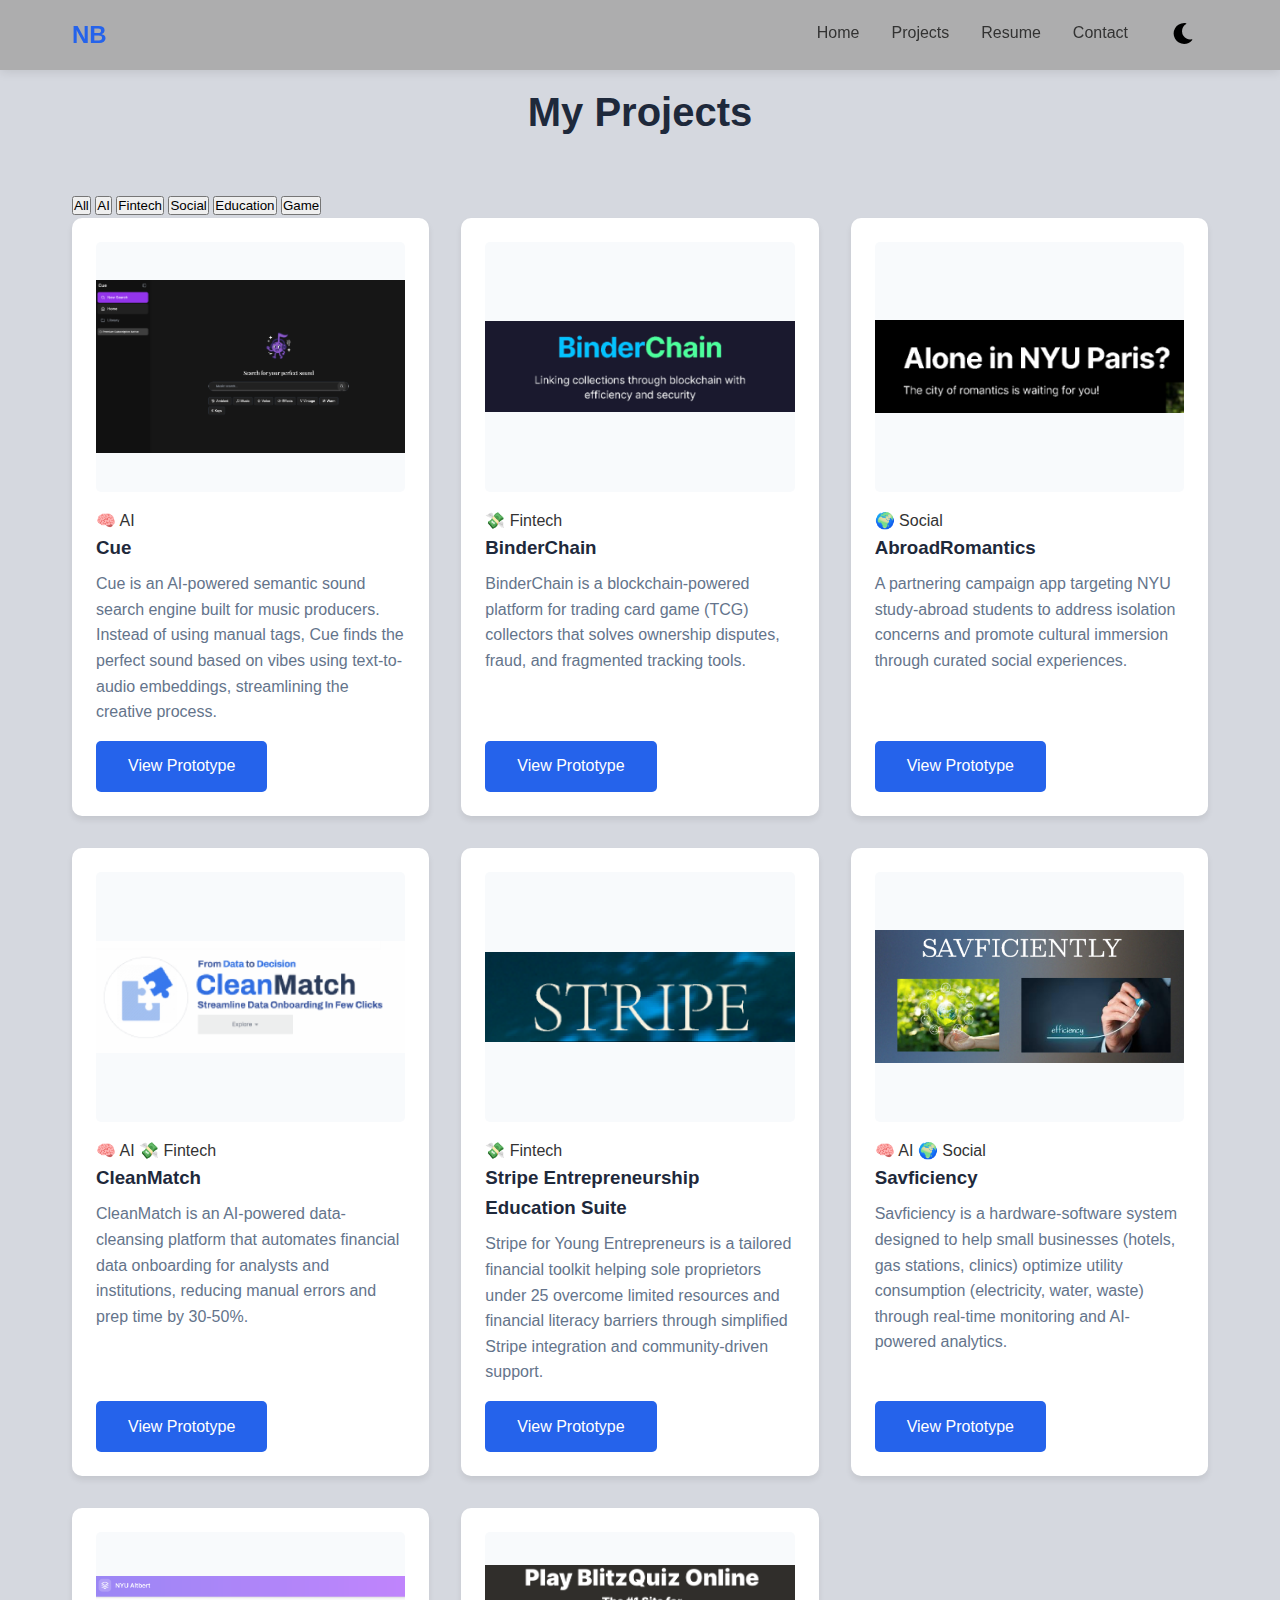
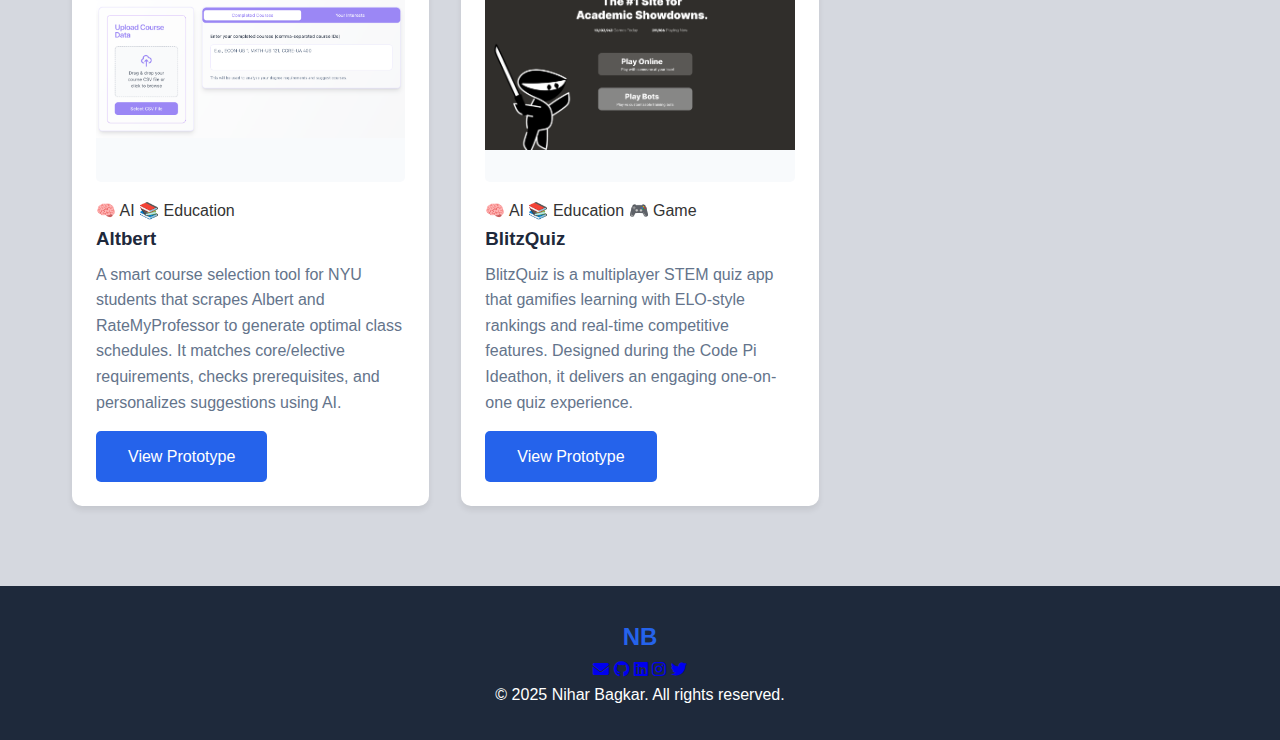
<file: projects.html>
<!DOCTYPE html>
<html lang="en">
<head>
    <meta charset="UTF-8">
    <meta name="viewport" content="width=device-width, initial-scale=1.0">
    <title>Projects - Builder's Lab</title>
    <link rel="preconnect" href="https://fonts.googleapis.com">
    <link rel="preconnect" href="https://fonts.gstatic.com" crossorigin>
    <link href="https://fonts.googleapis.com/css2?family=DM+Sans:wght@400;700;900&display=swap" rel="stylesheet">
    <link rel="stylesheet" href="styles.css">
    <link rel="stylesheet" href="https://cdnjs.cloudflare.com/ajax/libs/font-awesome/6.0.0/css/all.min.css">
</head>
<body>
    <nav class="navbar">
        <div class="nav-content">
            <div class="logo">NB</div>
            <ul class="nav-links">
                <li><a href="index.html">Home</a></li>
                <li><a href="projects.html" class="active">Projects</a></li>
                <li><a href="resume.html">Resume</a></li>
                <li><a href="index.html#contact">Contact</a></li>
                <li>
                    <button id="theme-toggle" aria-label="Toggle dark mode" style="background:none;border:none;cursor:pointer;font-size:1.5rem;padding:0 0.5em;">
                        <span id="theme-icon" class="fas fa-moon"></span>
                    </button>
                </li>
            </ul>
        </div>
    </nav>

    <section class="section animate">
        <div class="container">
            <h2>My Projects</h2>
            <div class="project-tag-bar">
                <button class="project-tag active" data-tag="all">All</button>
                <button class="project-tag" data-tag="AI">AI</button>
                <button class="project-tag" data-tag="Fintech">Fintech</button>
                <button class="project-tag" data-tag="Social">Social</button>
                <button class="project-tag" data-tag="Education">Education</button>
                <button class="project-tag" data-tag="Game">Game</button>
            </div>
            <div class="projects-grid">
                <div class="project-card" data-tags="AI,Web,Product">
                    <div class="image-container">
                        <img src="images/Cue.png" alt="Cue Project Preview" />
                    </div>
                    <div class="project-tags">
                        <span class="project-tag ai">🧠 AI</span>
                    </div>
                    <h3>Cue</h3>
                    <p>Cue is an AI-powered semantic sound search engine built for music producers. Instead of using manual tags, Cue finds the perfect sound based on vibes using text-to-audio embeddings, streamlining the creative process.</p>
                    <a href="https://www.trycue.net" class="btn primary" target="_blank">View Prototype</a>
                </div>
                <div class="project-card" data-tags="Fintech">
                    <div class="image-container">
                        <img src="images/binderchain.png" alt="BinderChain">
                    </div>
                    <div class="project-tags">
                        <span class="project-tag fintech">💸 Fintech</span>
                    </div>
                    <h3>BinderChain</h3>
                    <p>BinderChain is a blockchain-powered platform for trading card game (TCG) collectors that solves ownership disputes, fraud, and fragmented tracking tools.</p>
                    <a href="https://www.figma.com/proto/dvkLdZ1SZj7hmUP4cVCy99/BinderChain-Prototype?node-id=4-102&starting-point-node-id=4%3A102&t=k0w2Yzx8kGO7YzVY-1" class="btn primary">View Prototype</a>
                </div>
                <div class="project-card" data-tags="Social">
                    <div class="image-container">
                        <img src="images/abroadromantics.png" alt="AbroadRomantics Project">
                    </div>
                    <div class="project-tags">
                        <span class="project-tag social">🌍 Social</span>
                    </div>
                    <h3>AbroadRomantics</h3>
                    <p>A partnering campaign app targeting NYU study-abroad students to address isolation concerns and promote cultural immersion through curated social experiences.</p>
                    <a href="https://www.figma.com/proto/2WYPvqnX37KEp9f8MFMcgL/Cupid-Arrow-Dating-App%3A-iOS%2FAndroid-UI%2FUX-(Community)?node-id=1-43&starting-point-node-id=1%3A43&t=5EeH2dIeVJGdv5wX-1" class="btn primary">View Prototype</a>
                </div>
                <div class="project-card" data-tags="AI,Fintech">
                    <div class="image-container">
                        <img src="images/CleanMatch.png" alt="CleanMatch">
                    </div>
                    <div class="project-tags">
                        <span class="project-tag ai">🧠 AI</span>
                        <span class="project-tag fintech">💸 Fintech</span>
                    </div>
                    <h3>CleanMatch</h3>
                    <p>CleanMatch is an AI-powered data-cleansing platform that automates financial data onboarding for analysts and institutions, reducing manual errors and prep time by 30-50%.</p>
                    <a href="https://www.figma.com/proto/G200jMt99hjl5FbktDhjhQ/PMC-CleanMatch-Mockups?node-id=23-124&starting-point-node-id=17%3A2&t=gtrG7klixnlrVXk2-1" class="btn primary">View Prototype</a>
                </div>
                <div class="project-card" data-tags="Fintech">
                    <div class="image-container">
                        <img src="images/stripe.png" alt="Stripe Entrepreneurship Education Suite">
                    </div>
                    <div class="project-tags">
                        <span class="project-tag fintech">💸 Fintech</span>
                    </div>
                    <h3>Stripe Entrepreneurship Education Suite</h3>
                    <p>Stripe for Young Entrepreneurs is a tailored financial toolkit helping sole proprietors under 25 overcome limited resources and financial literacy barriers through simplified Stripe integration and community-driven support.</p>
                    <a href="https://www.figma.com/proto/Rws5XTQRqKIO1rTXoD01DI/Stripe-Entrepreneurship-Education-Suite?node-id=7-8&starting-point-node-id=7%3A8&t=Sp5wprKmwVXGkMoz-1" class="btn primary">View Prototype</a>
                </div>
                <div class="project-card" data-tags="AI,Social">
                    <div class="image-container">
                        <img src="images/savficiently.png" alt="Savficiency">
                    </div>
                    <div class="project-tags">
                        <span class="project-tag ai">🧠 AI</span>
                        <span class="project-tag social">🌍 Social</span>
                    </div>
                    <h3>Savficiency</h3>
                    <p>Savficiency is a hardware-software system designed to help small businesses (hotels, gas stations, clinics) optimize utility consumption (electricity, water, waste) through real-time monitoring and AI-powered analytics.</p>
                    <a href="https://www.figma.com/proto/UQ8516EDzHdTodw2IE05JA/Savficiency-Prototype?node-id=3-2&starting-point-node-id=3%3A2&t=crQhxWPZYNSPjsab-1" class="btn primary">View Prototype</a>
                </div>
                <div class="project-card" data-tags="AI,Education">
                    <div class="image-container">
                        <img src="images/Altbert.png" alt="Altbert Project Preview" />
                    </div>
                    <div class="project-tags">
                        <span class="project-tag ai">🧠 AI</span>
                        <span class="project-tag education">📚 Education</span>
                    </div>
                    <h3>Altbert</h3>
                    <p>A smart course selection tool for NYU students that scrapes Albert and RateMyProfessor to generate optimal class schedules. It matches core/elective requirements, checks prerequisites, and personalizes suggestions using AI.</p>
                    <a href="https://docs.google.com/presentation/d/1Pd-EyIVFZT13ELl6ScoUL9XBVaHKp7BF85-MhbydnEI/edit?usp=sharing" class="btn primary" target="_blank">View Prototype</a>
                </div>
                <div class="project-card" data-tags="AI,Education,Game">
                    <div class="image-container">
                        <img src="images/BlitzQuiz.png" alt="BlitzQuiz Project Preview" />
                    </div>
                    <div class="project-tags">
                        <span class="project-tag ai">🧠 AI</span>
                        <span class="project-tag education">📚 Education</span>
                        <span class="project-tag game">🎮 Game</span>
                    </div>
                    <h3>BlitzQuiz</h3>
                    <p>BlitzQuiz is a multiplayer STEM quiz app that gamifies learning with ELO-style rankings and real-time competitive features. Designed during the Code Pi Ideathon, it delivers an engaging one-on-one quiz experience.</p>
                    <a href="https://www.figma.com/proto/LzMFwzZV6mzB5cWkqNfy3Q/BlitzQuiz-Design-File?node-id=46-22&t=9apaT1al7ZmJMUGr-1" class="btn primary" target="_blank">View Prototype</a>
                </div>
            </div>
        </div>
    </section>

    <footer>
        <div class="container">
            <div class="logo">NB</div>
            <div class="footer-links">
                <a href="mailto:nihar.bagkar@stern.nyu.edu" title="Email"><i class="fas fa-envelope"></i></a>
                <a href="https://github.com/nbagkar" target="_blank" title="GitHub"><i class="fab fa-github"></i></a>
                <a href="https://linkedin.com/in/nihar-bagkar" target="_blank" title="LinkedIn"><i class="fab fa-linkedin"></i></a>
                <a href="https://www.instagram.com/nihar_bagkar/" target="_blank" title="Instagram"><i class="fab fa-instagram"></i></a>
                <a href="https://x.com/BagkarNihar" target="_blank" title="X"><i class="fab fa-twitter"></i></a>
            </div>
            <p>&copy; 2025 Nihar Bagkar. All rights reserved.</p>
        </div>
    </footer>

    <script src="script.js"></script>
    <script>
    // Project filter functionality
    document.querySelectorAll('.project-tag-bar .project-tag').forEach(btn => {
        btn.addEventListener('click', function() {
            document.querySelectorAll('.project-tag-bar .project-tag').forEach(b => b.classList.remove('active'));
            this.classList.add('active');
            const tag = this.getAttribute('data-tag');
            document.querySelectorAll('.project-card').forEach(card => {
                if (tag === 'all' || (card.dataset.tags && card.dataset.tags.toLowerCase().includes(tag.toLowerCase()))) {
                    card.style.display = '';
                } else {
                    card.style.display = 'none';
                }
            });
        });
    });
    </script>
</body>
</html>
</file>
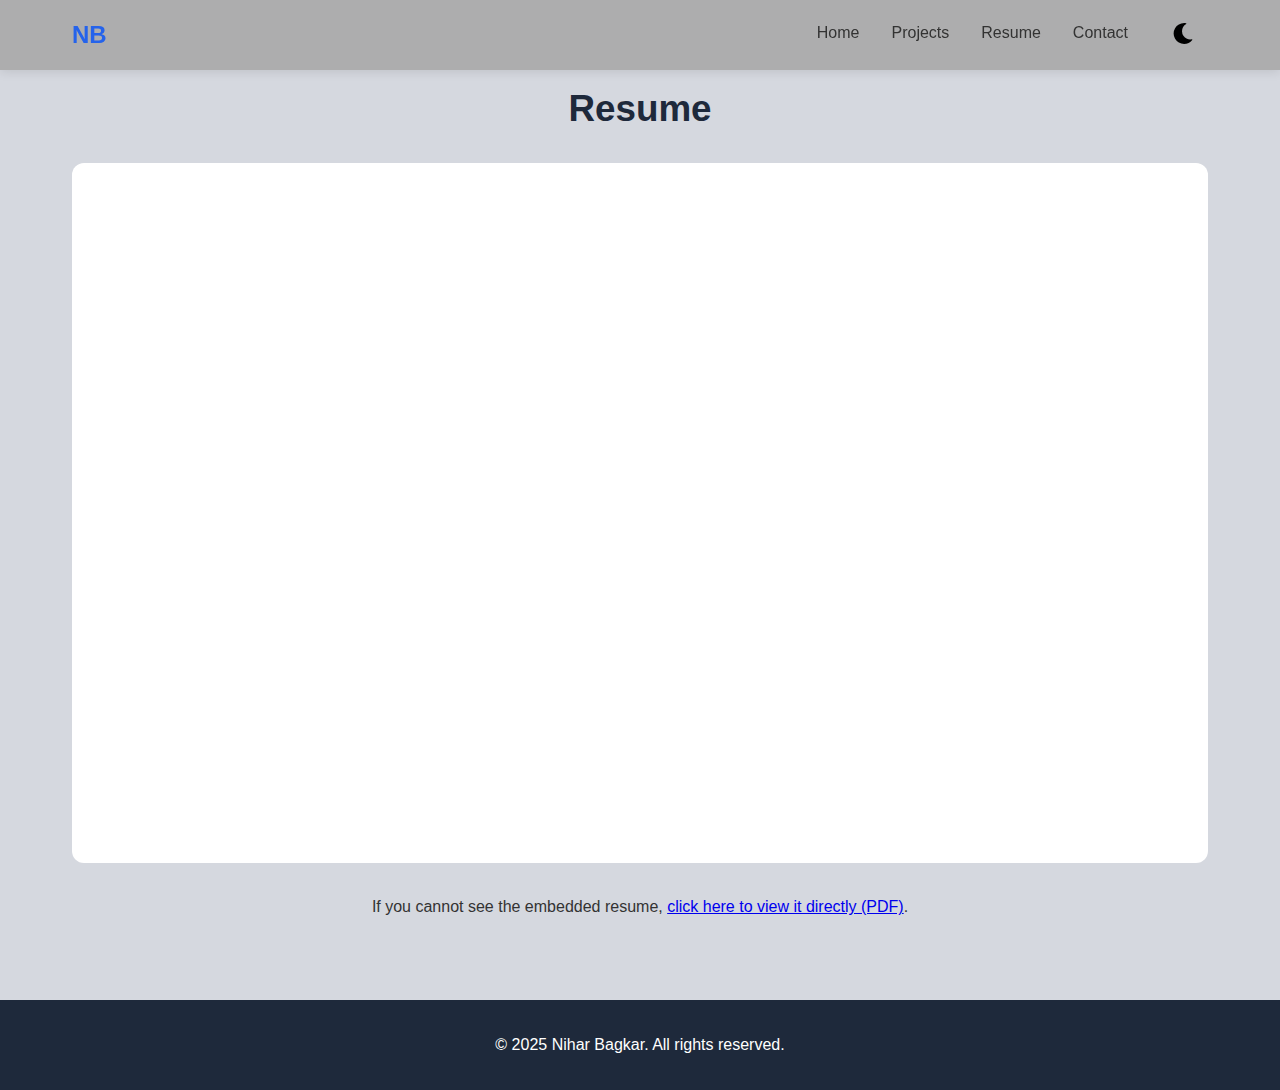
<file: resume.html>
<!DOCTYPE html>
<html lang="en">
<head>
    <meta charset="UTF-8">
    <meta name="viewport" content="width=device-width, initial-scale=1.0">
    <title>Resume - Nihar Bagkar</title>
    <link rel="preconnect" href="https://fonts.googleapis.com">
    <link rel="preconnect" href="https://fonts.gstatic.com" crossorigin>
    <link href="https://fonts.googleapis.com/css2?family=DM+Sans:wght@400;700;900&display=swap" rel="stylesheet">
    <link rel="stylesheet" href="styles.css">
    <link rel="stylesheet" href="https://cdnjs.cloudflare.com/ajax/libs/font-awesome/6.0.0/css/all.min.css">
</head>
<body>
    <nav class="navbar">
        <div class="nav-content">
            <div class="logo">NB</div>
            <ul class="nav-links">
                <li><a href="index.html">Home</a></li>
                <li><a href="projects.html">Projects</a></li>
                <li><a href="resume.html" class="active">Resume</a></li>
                <li><a href="index.html#contact">Contact</a></li>
                <li>
                    <button id="theme-toggle" aria-label="Toggle dark mode" style="background:none;border:none;cursor:pointer;font-size:1.5rem;padding:0 0.5em;">
                        <span id="theme-icon" class="fas fa-moon"></span>
                    </button>
                </li>
            </ul>
        </div>
    </nav>

    <section class="section animate">
        <div class="container">
            <h2 class="about-title" style="font-size:2.3rem;font-weight:900;margin-bottom:1.5rem;">Resume</h2>
            <div class="resume-content">
                <iframe src="https://drive.google.com/file/d/1mAJGYW9PkVLzVX2lRt4sBurJI70Cifvh/preview"
                    width="100%" height="700" style="border:none;border-radius:12px;min-height:500px;background:#fff;" allowfullscreen loading="lazy"></iframe>
                <p style="margin-top:1.5rem;text-align:center;">
                    If you cannot see the embedded resume, <a href="https://drive.google.com/file/d/1mAJGYW9PkVLzVX2lRt4sBurJI70Cifvh/view?usp=sharing" target="_blank" rel="noopener">click here to view it directly (PDF)</a>.
                </p>
            </div>
        </div>
    </section>

    <footer>
        <div class="container">
            <p>&copy; 2025 Nihar Bagkar. All rights reserved.</p>
        </div>
    </footer>

    <script src="script.js"></script>
</body>
</html>
</file>
<file: styles.css>
/* Reset and base styles */
* {
    margin: 0;
    padding: 0;
    box-sizing: border-box;
}

body {
    font-family: 'Inter', -apple-system, BlinkMacSystemFont, 'Segoe UI', Roboto, Oxygen, Ubuntu, Cantarell, sans-serif;
    line-height: 1.6;
    color: #333;
    background-color: #f5f5f5;
}

.container {
    max-width: 1200px;
    margin: 0 auto;
    padding: 0 2rem;
}

/* Navigation */
.navbar {
    position: fixed;
    top: 0;
    left: 0;
    right: 0;
    background: rgba(171, 171, 171, 0.95);
    backdrop-filter: blur(5px);
    z-index: 1000;
    box-shadow: 0 2px 10px rgba(0, 0, 0, 0.1);
}

.nav-content {
    display: flex;
    justify-content: space-between;
    align-items: center;
    padding: 1rem 2rem;
    max-width: 1200px;
    margin: 0 auto;
}

.logo {
    font-size: 1.5rem;
    font-weight: bold;
    color: #2563eb;
}

.nav-links {
    display: flex;
    list-style: none;
    gap: 2rem;
}

.nav-links a {
    text-decoration: none;
    color: #333;
    font-weight: 500;
    transition: color 0.3s ease;
}

.nav-links a:hover {
    color: #2563eb;
}

/* Hero section */
.hero {
    height: 100vh;
    display: flex;
    align-items: center;
    background: linear-gradient(135deg, #52699e 0%, #e2e8f0 100%);
    padding-top: 4rem;
}

.hero-content {
    text-align: center;
    max-width: 800px;
    margin: 0 auto;
    padding: 0 2rem;
}

.hero h1 {
    font-size: 3.5rem;
    margin-bottom: 1rem;
    color: #131d2e;
}

.tagline {
    font-size: 1.5rem;
    color: #2d3748;
    margin-bottom: 2rem;
}

/* Buttons */
.btn {
    display: inline-block;
    padding: 0.8rem 2rem;
    border-radius: 5px;
    text-decoration: none;
    font-weight: 500;
    transition: all 0.3s ease;
}

.btn.primary {
    background: #2563eb;
    color: rgb(255, 255, 255);
}

.btn.secondary {
    background: transparent;
    color: #2563eb;
    border: 2px solid #2563eb;
}

.btn:hover {
    transform: translateY(-2px);
    box-shadow: 0 4px 12px rgba(0, 0, 0, 0.1);
}

.cta-buttons {
    display: flex;
    gap: 1rem;
    justify-content: center;
}

/* Section Divider */
.section-divider {
    width: 80%;
    max-width: 800px;
    height: 1px;
    background: linear-gradient(to right, transparent, #2563eb, transparent);
    margin: 0 auto;
    opacity: 0.5;
}

/* Sections */
.section {
    padding: 5rem 0;
    background-color: #d5d8df;
}

.section h2 {
    font-size: 2.5rem;
    color: #1e293b;
    margin-bottom: 3rem;
    text-align: center;
}

/* About section */
.about-content {
    display: grid;
    grid-template-columns: 1fr 1fr;
    gap: 4rem;
    align-items: center;
}

.about-text p {
    margin-bottom: 1.5rem;
    color: #43425f;
}

.about-image {
    width: 100%;
    height: 500px;
    border-radius: 10px;
    overflow: hidden;
    display: flex;
    justify-content: center;
    align-items: center;
}

.about-image img {
    width: 100%;
    height: 100%;
    object-fit: cover;
    border-radius: 10px;
}

/* Projects section */
.projects-grid {
    display: grid;
    grid-template-columns: repeat(auto-fit, minmax(300px, 1fr));
    gap: 2rem;
}

/* Skills section */
.skills-grid {
    display: grid;
    grid-template-columns: repeat(auto-fit, minmax(250px, 1fr));
    gap: 2rem;
    max-width: 1000px;
    margin: 0 auto;
    text-align: center;
}

.skill-category {
    padding: 1rem;
}

.skill-category h3 {
    color: #1e293b;
    margin-bottom: 1.5rem;
    font-size: 1.3rem;
}

.skill-category ul {
    list-style: none;
    display: flex;
    flex-direction: column;
    align-items: center;
}

.skill-category li {
    margin-bottom: 0.8rem;
    color: #012961;
    font-size: 1.1rem;
}

/* Contact section */
.contact-content {
    display: grid;
    grid-template-columns: 1fr 2fr;
    gap: 4rem;
}

.contact-info {
    display: flex;
    flex-direction: column;
    gap: 1.5rem;
}

.contact-item {
    display: flex;
    align-items: center;
    gap: 1rem;
}

.contact-item i {
    font-size: 1.5rem;
    color: #2563eb;
}

.contact-item a {
    color: #005fe3;
    text-decoration: none;
    transition: color 0.3s ease;
}

.contact-item a:hover {
    color: #2563eb;
}

.contact-form {
    display: flex;
    flex-direction: column;
    gap: 1rem;
}

.contact-form input,
.contact-form textarea {
    padding: 0.8rem;
    border: 1px solid #000000;
    border-radius: 5px;
    font-size: 1rem;
}

.contact-form textarea {
    height: 150px;
    resize: vertical;
}

/* Footer */
footer {
    background: #1e293b;
    color: white;
    padding: 2rem 0;
    text-align: center;
}

/* Responsive design */
@media (max-width: 768px) {
    .nav-links {
        display: none;
    }
    
    .hero h1 {
        font-size: 2.5rem;
    }
    
    .about-content,
    .contact-content {
        grid-template-columns: 1fr;
    }
    
    .cta-buttons {
        flex-direction: column;
    }
    
    .btn {
        width: 100%;
        text-align: center;
    }
    
    .about-image {
        height: 400px;
    }
}

/* Project cards */
.project-card {
    background: white;
    border-radius: 10px;
    padding: 1.5rem;
    box-shadow: 0 4px 6px rgba(0, 0, 0, 0.08);
    transition: transform 0.3s ease;
    display: flex;
    flex-direction: column;
}

.project-card:hover {
    transform: translateY(-5px);
}

.project-card .image-container {
    width: 100%;
    height: 250px;
    margin-bottom: 1rem;
    overflow: hidden;
    border-radius: 5px;
    display: flex;
    justify-content: center;
    align-items: center;
    background-color: #f8fafc;
}

.project-card img {
    width: 100%;
    height: 100%;
    object-fit: contain;
    border-radius: 5px;
}

.project-card h3 {
    color: #1e293b;
    margin-bottom: 0.5rem;
}

.project-card p {
    color: #64748b;
    margin-bottom: 1rem;
    flex-grow: 1;
}

.project-card .btn {
    display: inline-block;
    align-self: flex-start;
}

@media (max-width: 768px) {
    .project-card .image-container {
        height: 200px;
    }
}
</file>
